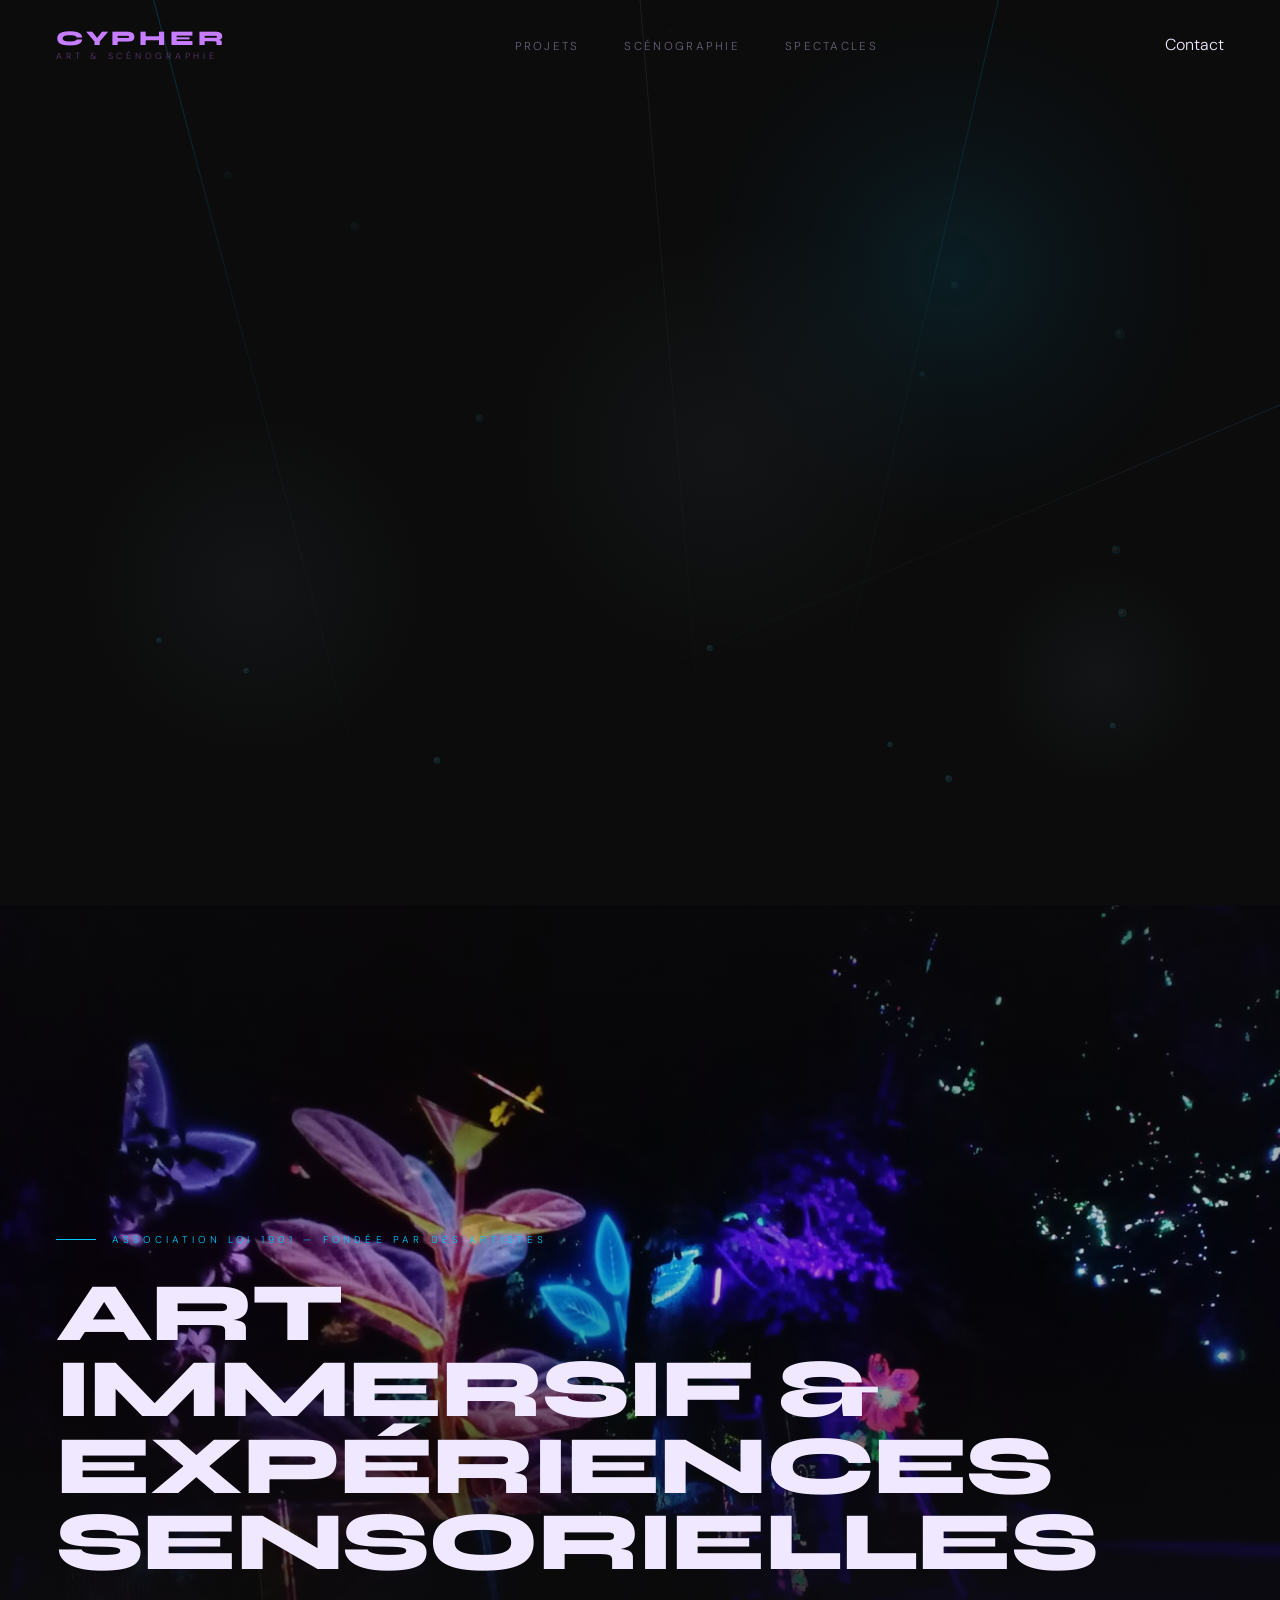
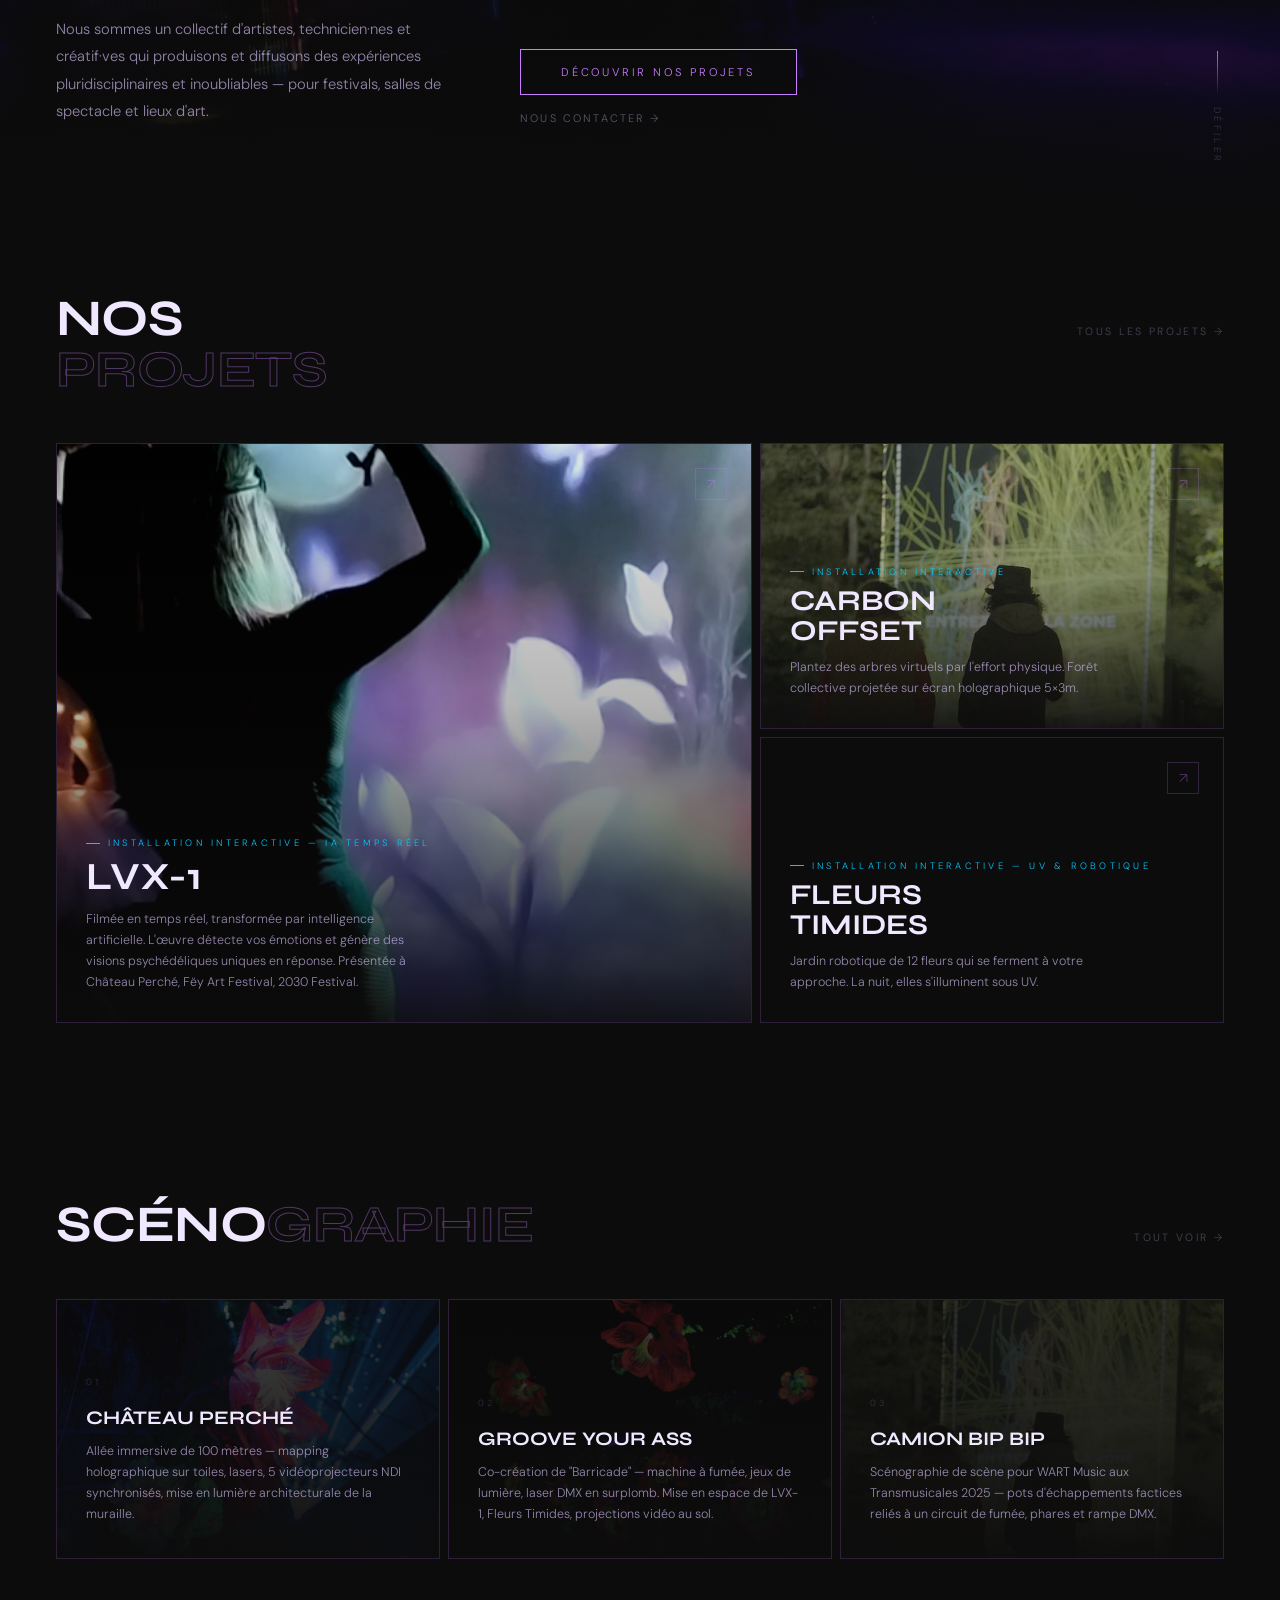
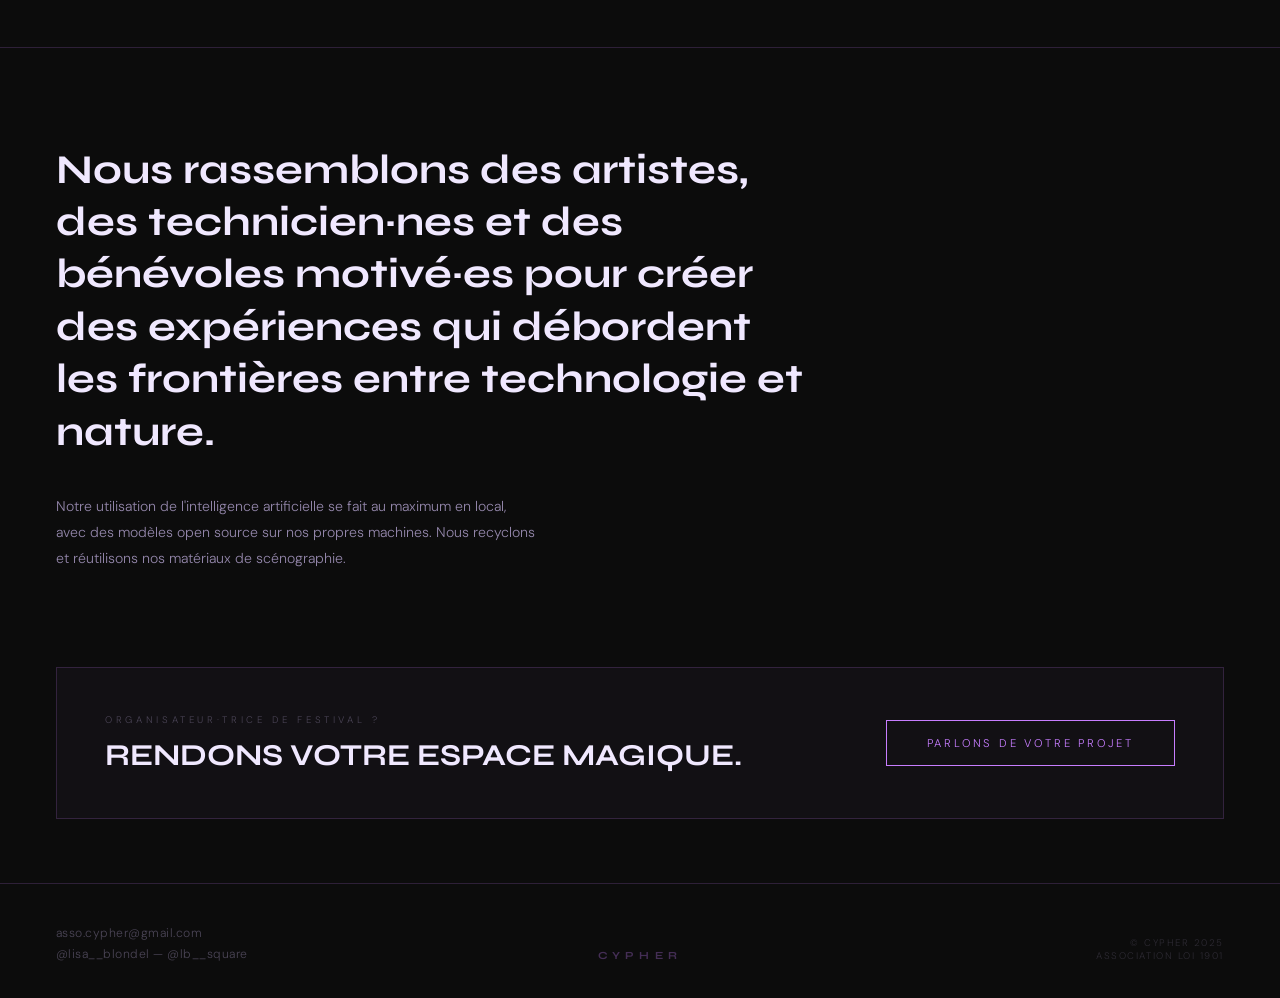
<file: index_user.html>
<!DOCTYPE html>
<html lang="fr">
<head>
  <meta charset="UTF-8" />
  <meta name="viewport" content="width=device-width, initial-scale=1.0" />
  <title>Cypher — Art Immersif & Scénographie</title>
  <meta name="description" content="Cypher est un collectif d'artistes qui produit et diffuse des expériences artistiques immersives et pluridisciplinaires — installations interactives, scénographies de festival, spectacles." />

  <link rel="preconnect" href="https://fonts.googleapis.com" />
  <link rel="preconnect" href="https://fonts.gstatic.com" crossorigin />
  <link href="https://fonts.googleapis.com/css2?family=Syne:wght@400;700;800&family=DM+Sans:ital,opsz,wght@0,9..40,300;0,9..40,400;1,9..40,300&display=swap" rel="stylesheet" />

  <link rel="stylesheet" href="style.css" />
</head>
<body>

  <!-- Curseur personnalisé -->
  <div class="curseur" id="curseur"></div>
  <div class="curseur-anneau" id="curseur-anneau"></div>

  <!-- Canvas d'ambiance -->
  <canvas id="bg-canvas"></canvas>
  <div class="grain"></div>

  <div class="page">

    <!-- ─── NAVIGATION ─── -->
    <nav id="nav">
      <a href="index.html" class="nav-logo">
        <span class="nav-logo-mot">Cypher</span>
        <span class="nav-logo-sous">Art & Scénographie</span>
      </a>
      <ul class="nav-liens">
        <li><a href="projets.html">Projets</a></li>
        <li><a href="scenographie.html">Scénographie</a></li>
        <li><a href="spectacles.html">Spectacles</a></li>
      </ul>
      <a href="contact.html" class="nav-contact-btn">Contact</a>
      <button class="nav-hamburger" id="hamburger" aria-label="Menu">
        <span></span><span></span><span></span>
      </button>
    </nav>

    <!-- Drawer mobile -->
    <div class="nav-drawer" id="drawer">
      <a href="projets.html">Projets</a>
      <a href="scenographie.html">Scénographie</a>
      <a href="spectacles.html">Spectacles</a>
      <a href="contact.html" class="drawer-contact">Contact</a>
    </div>

    <!-- ─── HERO ─── -->
    <section class="hero">
      <div class="hero-voile"></div>
      <div class="hero-contenu">
        <div class="hero-label">
          <div class="hero-label-trait"></div>
          <span class="hero-label-texte">Association loi 1901 — Fondée par des artistes</span>
        </div>

        <h1 class="hero-h1">
          <span class="ligne-pleine">Art immersif</span>
          <span class="ligne-contour">&amp; expériences</span>
          <span class="ligne-mixte"><span class="mot-cyan">sensorielles</span></span>
        </h1>

        <div class="hero-bas">
          <p class="hero-desc">
            Nous sommes un collectif d'artistes, technicien·nes et créatif·ves qui produisons et diffusons des expériences pluridisciplinaires et inoubliables — pour festivals, salles de spectacle et lieux d'art.
          </p>
          <div class="hero-cta">
            <a href="projets.html" class="btn-principal">Découvrir nos projets</a>
            <a href="contact.html" class="btn-secondaire">Nous contacter →</a>
          </div>
        </div>
      </div>

      <div class="scroll-hint">
        <div class="scroll-hint-ligne"></div>
        Défiler
      </div>
    </section>

    <!-- ─── NOS PROJETS ─── -->
    <section>
      <div class="section-entete">
        <h2 class="section-titre">
          Nos<br><span class="contour">projets</span>
        </h2>
        <a href="projets.html" class="lien-tout">Tous les projets →</a>
      </div>

      <div class="projets-grille">

        <!-- LVX-1 — grande carte -->
        <a href="projets.html#lvx1" class="carte-projet grande carte-lvx" data-observe>
          <div class="carte-fleche">↗</div>
          <div class="carte-contenu">
            <div class="carte-categorie">Installation interactive — IA temps réel</div>
            <h3 class="carte-titre">LVX-1</h3>
            <p class="carte-desc">
              Filmée en temps réel, transformée par intelligence artificielle. L'œuvre détecte vos émotions et génère des visions psychédéliques uniques en réponse. Présentée à Château Perché, Fëy Art Festival, 2030 Festival.
            </p>
          </div>
        </a>

        <!-- Carbon Offset -->
        <a href="projets.html#carbon" class="carte-projet carte-carbon" data-observe>
          <div class="carte-fleche">↗</div>
          <div class="carte-contenu">
            <div class="carte-categorie">Installation interactive</div>
            <h3 class="carte-titre">Carbon<br>Offset</h3>
            <p class="carte-desc">Plantez des arbres virtuels par l'effort physique. Forêt collective projetée sur écran holographique 5×3m.</p>
          </div>
        </a>

        <!-- Fleurs Timides -->
        <a href="projets.html#fleurs" class="carte-projet carte-chateau" data-observe>
          <div class="carte-fleche">↗</div>
          <div class="carte-contenu">
            <div class="carte-categorie">Installation interactive — UV & robotique</div>
            <h3 class="carte-titre">Fleurs<br>Timides</h3>
            <p class="carte-desc">Jardin robotique de 12 fleurs qui se ferment à votre approche. La nuit, elles s'illuminent sous UV.</p>
          </div>
        </a>

      </div>
    </section>

    <!-- ─── SCÉNOGRAPHIE ─── -->
    <section>
      <div class="section-entete">
        <h2 class="section-titre">
          Scéno<span class="contour">graphie</span>
        </h2>
        <a href="scenographie.html" class="lien-tout">Tout voir →</a>
      </div>

      <div class="scenographie-grille">

        <a href="scenographie.html#chateau" class="carte-sceno" data-observe>
          <div class="carte-sceno-bg" style="background-image: url('images/chateau-perche-hero.jpg'); background-position: center 40%;"></div>
          <div class="carte-sceno-voile"></div>
          <div class="sceno-num">01</div>
          <h3 class="sceno-titre">Château Perché</h3>
          <p class="sceno-desc">Allée immersive de 100 mètres — mapping holographique sur toiles, lasers, 5 vidéoprojecteurs NDI synchronisés, mise en lumière architecturale de la muraille.</p>
        </a>

        <a href="scenographie.html#gya" class="carte-sceno" data-observe>
          <div class="carte-sceno-bg" style="background-image: url('images/fleurs-timides-hero.jpg');"></div>
          <div class="carte-sceno-voile"></div>
          <div class="sceno-num">02</div>
          <h3 class="sceno-titre">Groove Your Ass</h3>
          <p class="sceno-desc">Co-création de "Barricade" — machine à fumée, jeux de lumière, laser DMX en surplomb. Mise en espace de LVX-1, Fleurs Timides, projections vidéo au sol.</p>
        </a>

        <a href="scenographie.html#cbb" class="carte-sceno" data-observe>
          <div class="carte-sceno-bg" style="background-image: url('images/carbon-offset-hero.jpg');"></div>
          <div class="carte-sceno-voile"></div>
          <div class="sceno-num">03</div>
          <h3 class="sceno-titre">Camion Bip Bip</h3>
          <p class="sceno-desc">Scénographie de scène pour WART Music aux Transmusicales 2025 — pots d'échappements factices reliés à un circuit de fumée, phares et rampe DMX.</p>
        </a>

      </div>
    </section>

    <!-- ─── MANIFESTE ─── -->
    <div class="manifeste">
      <div class="manifeste-orbe"></div>
      <blockquote class="manifeste-citation">
        Nous rassemblons des artistes, des technicien·nes et des <span class="mot-highlight">bénévoles motivé·es</span> pour créer des expériences qui débordent <span class="mot-highlight">les frontières</span> entre technologie et nature.
      </blockquote>
      <p class="manifeste-sous">
        Notre utilisation de l'intelligence artificielle se fait au maximum en local, avec des modèles open source sur nos propres machines. Nous recyclons et réutilisons nos matériaux de scénographie.
    </div>

    <!-- ─── CONTACT STRIP ─── -->
    <div class="contact-strip">
      <div>
        <div class="contact-pre">Organisateur·trice de festival ?</div>
        <div class="contact-titre">Rendons votre espace magique.</div>
      </div>
      <a href="contact.html" class="btn-principal">Parlons de votre projet</a>
    </div>

    <!-- ─── FOOTER ─── -->
    <footer>
      <div class="footer-infos">
        <a href="mailto:asso.cypher@gmail.com">asso.cypher@gmail.com</a>
        <a href="https://instagram.com/lisa__blondel" target="_blank">@lisa__blondel — @lb__square</a>
      </div>
      <div class="footer-logo">Cypher</div>
      <div class="footer-copy">© Cypher 2025<br>Association loi 1901</div>
    </footer>

  </div><!-- .page -->

  <script>
    /* ─── HAMBURGER MENU ─── */
    const hamburger = document.getElementById('hamburger');
    const drawer    = document.getElementById('drawer');

    hamburger.addEventListener('click', () => {
      const ouvert = hamburger.classList.toggle('ouvert');
      drawer.classList.toggle('ouvert', ouvert);
      document.body.style.overflow = ouvert ? 'hidden' : '';
    });

    drawer.querySelectorAll('a').forEach(a => {
      a.addEventListener('click', () => {
        hamburger.classList.remove('ouvert');
        drawer.classList.remove('ouvert');
        document.body.style.overflow = '';
      });
    });

    /* ─── CURSEUR ─── */
    const cur = document.getElementById('curseur');
    const ann = document.getElementById('curseur-anneau');
    let mx = 0, my = 0, ax = 0, ay = 0;

    document.addEventListener('mousemove', e => { mx = e.clientX; my = e.clientY; });

    function animCur() {
      ax += (mx - ax) * 0.12;
      ay += (my - ay) * 0.12;
      cur.style.left = mx + 'px';
      cur.style.top  = my + 'px';
      ann.style.left = ax + 'px';
      ann.style.top  = ay + 'px';
      requestAnimationFrame(animCur);
    }
    animCur();

    document.querySelectorAll('a, button').forEach(el => {
      el.addEventListener('mouseenter', () => {
        cur.style.transform = 'translate(-50%,-50%) scale(2.2)';
        ann.style.width = '50px';
        ann.style.height = '50px';
        ann.style.borderColor = 'rgba(0,200,255,0.6)';
      });
      el.addEventListener('mouseleave', () => {
        cur.style.transform = 'translate(-50%,-50%) scale(1)';
        ann.style.width = '32px';
        ann.style.height = '32px';
        ann.style.borderColor = 'rgba(0,200,255,0.4)';
      });
    });

    /* ─── NAV SCROLL ─── */
    const nav = document.getElementById('nav');
    window.addEventListener('scroll', () => {
      nav.classList.toggle('scrolled', window.scrollY > 60);
    });

    /* ─── INTERSECTION OBSERVER (apparitions) ─── */
    const obs = new IntersectionObserver(entries => {
      entries.forEach(e => {
        if (e.isIntersecting) {
          e.target.classList.add('visible');
          obs.unobserve(e.target);
        }
      });
    }, { threshold: 0.12 });

    document.querySelectorAll('[data-observe]').forEach(el => obs.observe(el));

    /* ─── CANVAS HOLOGRAPHIQUE ─── */
    const canvas = document.getElementById('bg-canvas');
    const ctx    = canvas.getContext('2d');

    function resize() {
      canvas.width  = window.innerWidth;
      canvas.height = window.innerHeight;
    }
    resize();
    window.addEventListener('resize', resize);

    /* Faisceaux */
    const FAISCEAUX = [
      { ox: 0.12, oy: 0,    angle: 78,  col: '0,200,255',   w: 1.2, spd: 0.00007 },
      { ox: 0.78, oy: 0,    angle: 101, col: '0,200,255',   w: 0.9, spd: 0.00011 },
      { ox: 1,    oy: 0.45, angle: 162, col: '100,180,255', w: 0.7, spd: 0.00009 },
      { ox: 0.5,  oy: 0,    angle: 85,  col: '180,230,255', w: 0.5, spd: 0.00014 },
    ];

    /* Bulles */
    const BULLES = Array.from({ length: 18 }, (_, i) => ({
      x:     0.1 + Math.random() * 0.8,
      phase: Math.random() * Math.PI * 2,
      r:     1.5 + Math.random() * 3,
      spd:   0.00025 + Math.random() * 0.0003,
    }));

    /* Fumée */
    const FUMEES = [
      { x: 0.18, y: 0.65, r: 180, phase: 0    },
      { x: 0.55, y: 0.5,  r: 220, phase: 1.8  },
      { x: 0.88, y: 0.75, r: 140, phase: 3.2  },
    ];

    let t = 0;

    function draw(ts) {
      t = ts;
      const W = canvas.width, H = canvas.height;
      ctx.clearRect(0, 0, W, H);

      /* Fumée douce */
      FUMEES.forEach(f => {
        const drift = Math.sin(t * 0.00028 + f.phase) * 35;
        const cx    = f.x * W + drift;
        const cy    = f.y * H;
        const r     = f.r + Math.sin(t * 0.00022 + f.phase) * 25;
        const grad  = ctx.createRadialGradient(cx, cy, 0, cx, cy, r);
        grad.addColorStop(0, 'rgba(180,220,255,0.045)');
        grad.addColorStop(1, 'rgba(180,220,255,0)');
        ctx.beginPath();
        ctx.arc(cx, cy, r, 0, Math.PI * 2);
        ctx.fillStyle = grad;
        ctx.fill();
      });

      /* Orbe nacré principal */
      const ox = W * 0.72 + Math.sin(t * 0.00035) * 40;
      const oy = H * 0.28 + Math.cos(t * 0.00028) * 25;
      const og = ctx.createRadialGradient(ox, oy, 0, ox, oy, 260);
      og.addColorStop(0,   'rgba(0,200,255,0.1)');
      og.addColorStop(0.5, 'rgba(0,180,255,0.04)');
      og.addColorStop(1,   'rgba(0,150,255,0)');
      ctx.fillStyle = og;
      ctx.fillRect(0, 0, W, H);

      /* Faisceaux holographiques */
      FAISCEAUX.forEach((f, i) => {
        const wobble = Math.sin(t * f.spd * 70000 + i * 1.7) * 5;
        const ang    = (f.angle + wobble) * Math.PI / 180;
        const x0     = f.ox * W;
        const y0     = f.oy * H;
        const len    = Math.max(W, H) * 2;
        const x1     = x0 + Math.cos(ang) * len;
        const y1     = y0 + Math.sin(ang) * len;
        const grad   = ctx.createLinearGradient(x0, y0, x0 + (x1-x0)*0.35, y0 + (y1-y0)*0.35);
        grad.addColorStop(0,   `rgba(${f.col},0.18)`);
        grad.addColorStop(0.4, `rgba(${f.col},0.055)`);
        grad.addColorStop(1,   `rgba(${f.col},0)`);
        ctx.beginPath();
        ctx.moveTo(x0, y0);
        ctx.lineTo(x1, y1);
        ctx.strokeStyle = grad;
        ctx.lineWidth   = f.w;
        ctx.stroke();
      });

      /* Bulles */
      BULLES.forEach(b => {
        const elapsed = ((t * b.spd + b.phase) % 1 + 1) % 1;
        const y       = (1.05 - elapsed * 1.15) * H;
        if (y < -20) return;
        const x     = b.x * W + Math.sin(elapsed * 9 + b.phase) * 22;
        const alpha = (1 - elapsed) * 0.38;
        ctx.beginPath();
        ctx.arc(x, y, b.r, 0, Math.PI * 2);
        ctx.strokeStyle = `rgba(0,210,255,${alpha})`;
        ctx.lineWidth   = 0.6;
        ctx.stroke();
        const shine = ctx.createRadialGradient(x - b.r*0.3, y - b.r*0.3, 0, x, y, b.r);
        shine.addColorStop(0, `rgba(220,240,255,${alpha * 0.5})`);
        shine.addColorStop(1, 'rgba(220,240,255,0)');
        ctx.fillStyle = shine;
        ctx.fill();
      });

      requestAnimationFrame(draw);
    }

    requestAnimationFrame(draw);
  </script>
</body>
</html>
</file>
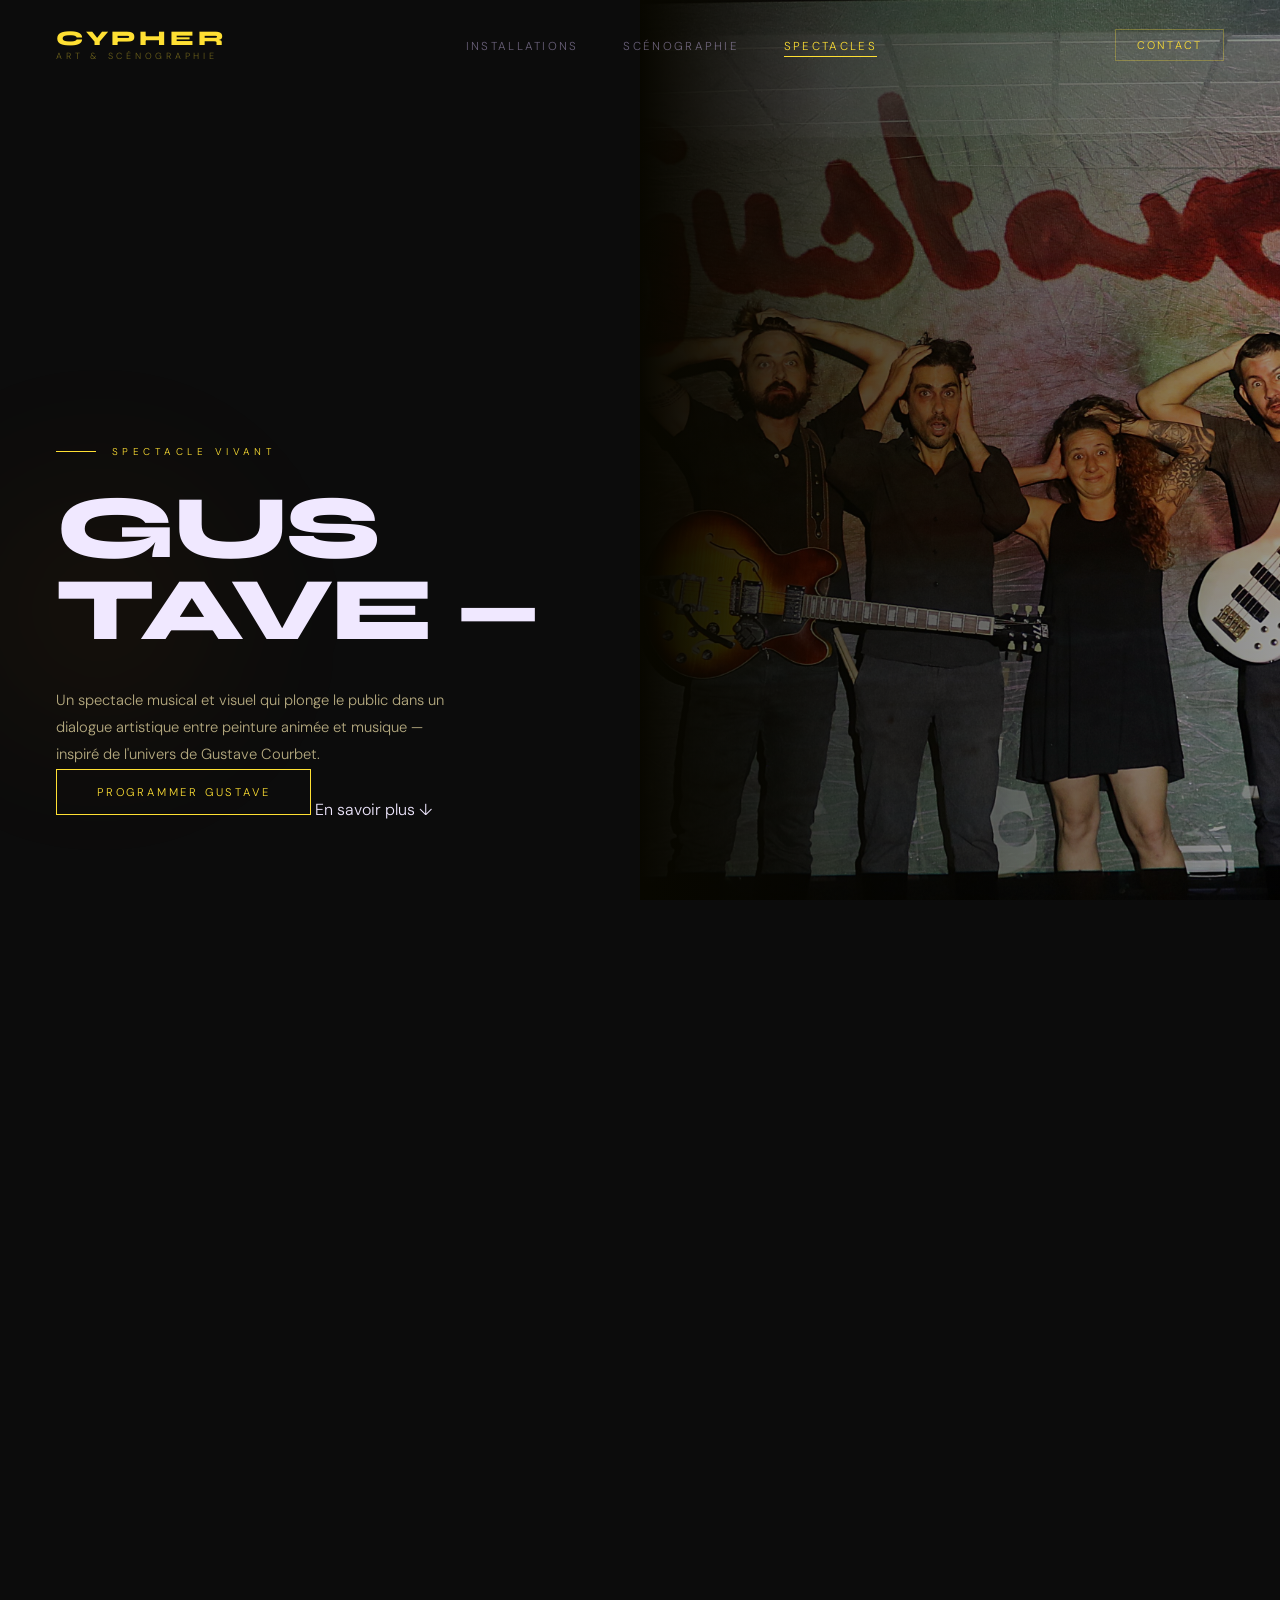
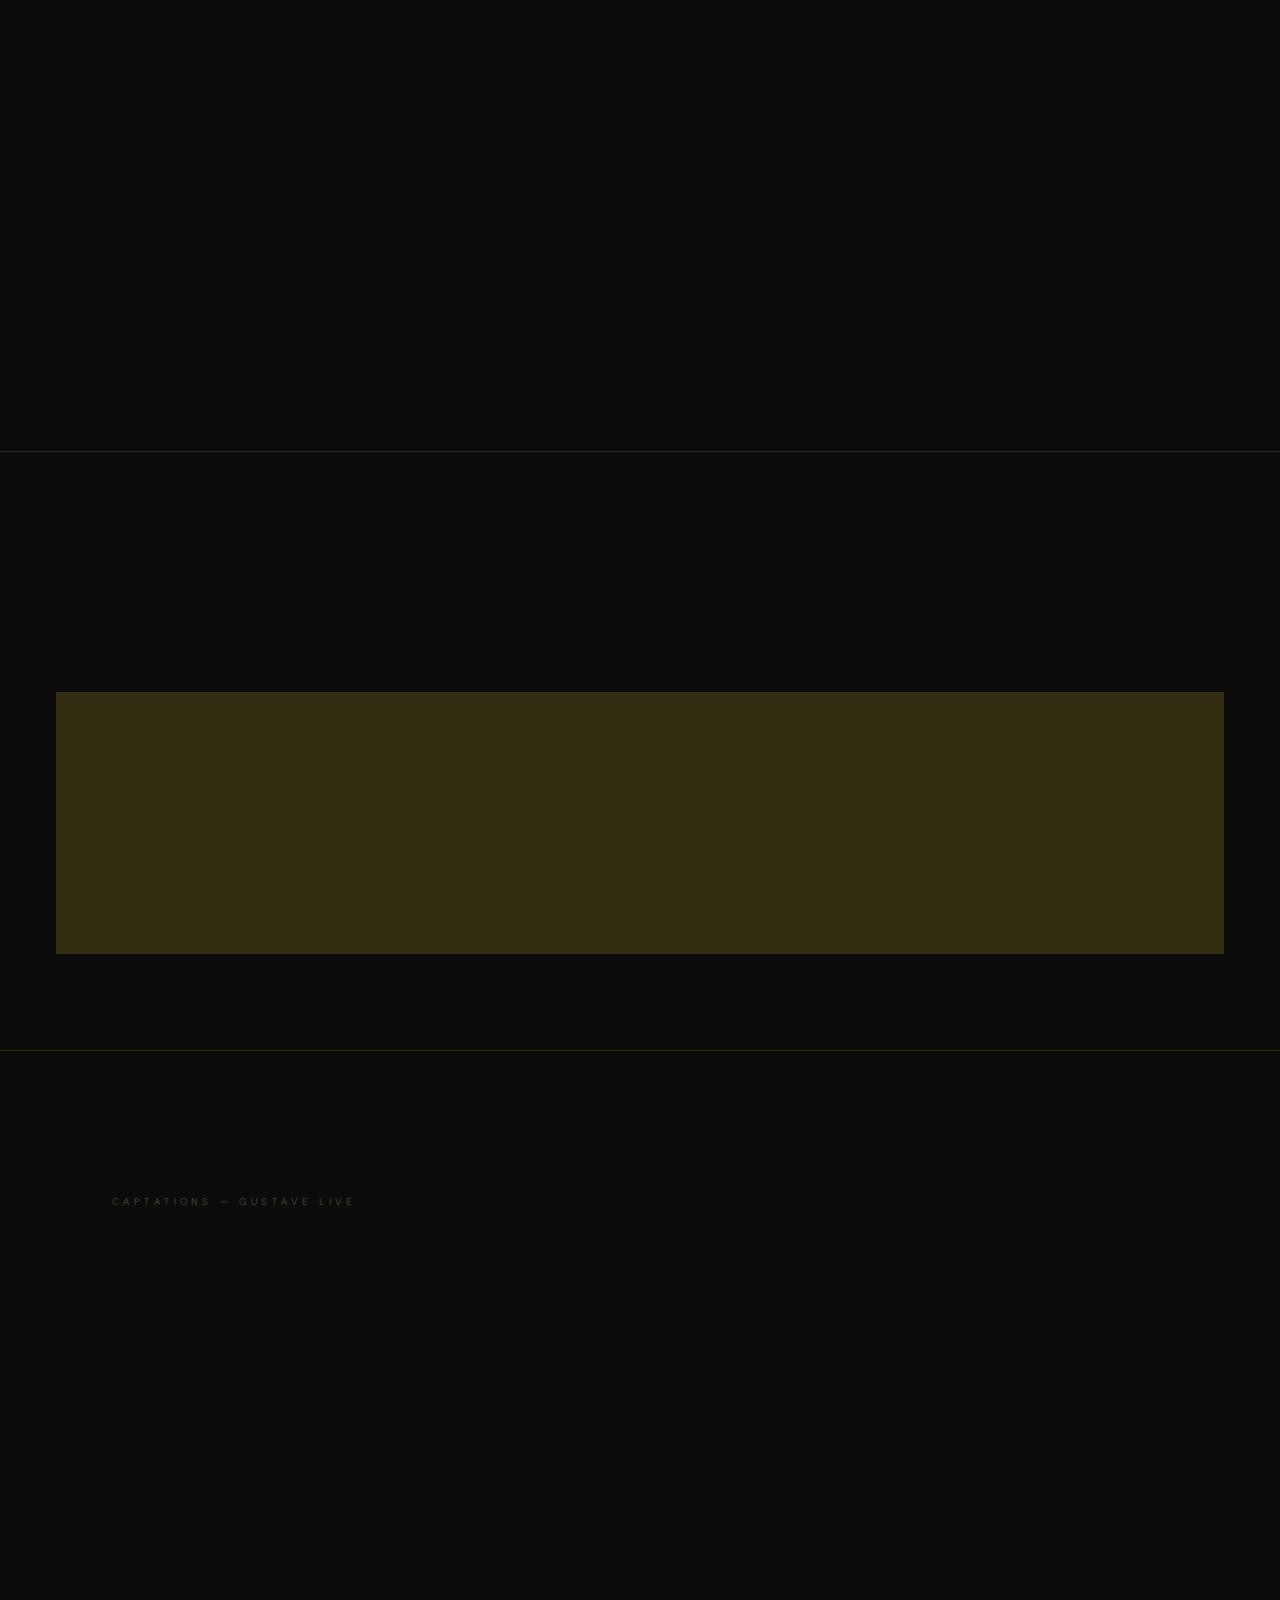
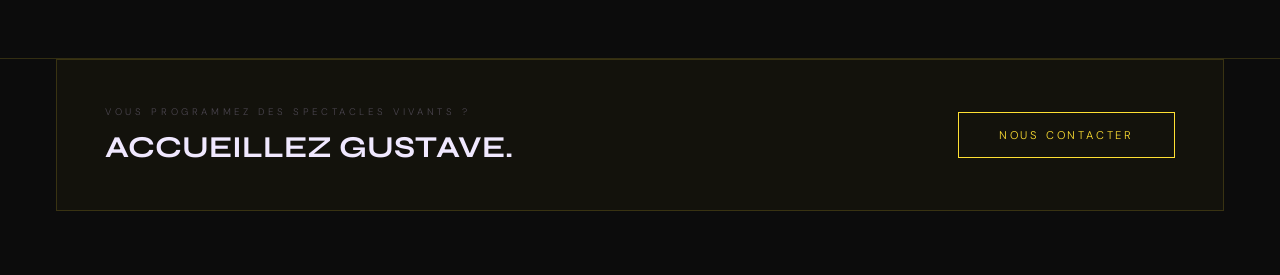
<file: spectacles.html>
<!DOCTYPE html>
<html lang="fr">
<head>
  <meta charset="UTF-8" />
  <meta name="viewport" content="width=device-width, initial-scale=1.0" />
  <title>Spectacles — Cypher Art & Scénographie</title>
  <meta name="description" content="Gustave — spectacle musical et visuel autour de l'univers de Courbet." />
  <link rel="preconnect" href="https://fonts.googleapis.com" />
  <link rel="preconnect" href="https://fonts.gstatic.com" crossorigin />
  <link href="https://fonts.googleapis.com/css2?family=Syne:wght@400;700;800&family=DM+Sans:ital,opsz,wght@0,9..40,300;0,9..40,400;1,9..40,300&display=swap" rel="stylesheet" />
  <link rel="stylesheet" href="style.css" />
  <style>
  :root{--violet:#ffe033;--cyan:#ffb700;--bordure:rgba(255,224,51,0.16);--texte:rgba(255,240,180,0.70);}
  .orbe-1{background:radial-gradient(circle,rgba(255,200,0,0.18),transparent 70%);}
  .orbe-2{background:radial-gradient(circle,rgba(255,140,0,0.12),transparent 70%);}
  .orbe-3{background:radial-gradient(circle,rgba(200,140,0,0.1),transparent 70%);}
  .nav-logo-mot{color:#ffe033;}
  .nav-logo-sous{color:rgba(255,224,51,0.4);}
  .nav-liens a:hover,.nav-liens a.active{color:#ffe033;}
  .nav-liens a::after{background:#ffe033;}
  .nav-contact{color:#ffe033;border-color:rgba(255,224,51,0.3);}
  .nav-hamburger span{background:#ffe033;}
  .nav-drawer a:hover,.nav-drawer a.active{color:#ffe033;}
  /* Hero splitscreen */
  .hero-spectacle{min-height:100svh;display:grid;grid-template-columns:1fr 1fr;position:relative;overflow:hidden;}
  .hero-texte{display:flex;flex-direction:column;justify-content:flex-end;padding:0 3.5rem 5rem;position:relative;z-index:2;}
  .hero-image{position:relative;overflow:hidden;}
  .hero-image img{width:100%;height:100%;object-fit:cover;object-position:center top;filter:brightness(0.75);transition:transform 8s ease;}
  .hero-image::before{content:'';position:absolute;inset:0;background:linear-gradient(to right,rgba(8,7,0,1) 0%,rgba(8,7,0,0.55) 30%,rgba(8,7,0,0.05) 100%);z-index:1;}
  .hero-label{display:flex;align-items:center;gap:1rem;margin-bottom:1.8rem;opacity:0;animation:up 0.7s 0.15s forwards;}
  .hero-label-trait{width:40px;height:1px;background:#ffe033;}
  .hero-label-texte{font-size:0.62rem;letter-spacing:0.45em;text-transform:uppercase;color:#ffe033;}
  .hero-h1{font-size:clamp(1.4rem,7vw,8rem);letter-spacing:-0.03em;}
  .hero-h1 .plein{color:#fff8d0;}
  .hero-h1 .contour{-webkit-text-stroke-color:rgba(255,224,51,0.5);}
  .hero-h1 .accent{color:#ffe033;}
  .btn-principal{border-color:#ffe033;color:#ffe033;}
  .btn-principal:hover{background:rgba(255,224,51,0.07);}
  .bande-infos{display:grid;grid-template-columns:repeat(4,1fr);border-top:1px solid rgba(255,224,51,0.16);border-bottom:1px solid rgba(255,224,51,0.16);}
  .bande-info{padding:1.8rem 2rem;border-right:1px solid rgba(255,224,51,0.16);}
  .bande-info:last-child{border-right:none;}
  .bi-label{font-size:0.56rem;letter-spacing:0.36em;text-transform:uppercase;color:rgba(255,240,180,0.28);margin-bottom:0.4rem;}
  .bi-valeur{font-family:'Syne',sans-serif;font-size:0.95rem;font-weight:700;color:#fff8d0;line-height:1.2;}
  .bi-valeur .accent{color:#ffe033;}
  .section-concept{padding:6rem 3.5rem;display:grid;grid-template-columns:1fr 1.2fr;gap:6rem;align-items:center;border-bottom:1px solid rgba(255,224,51,0.16);}
  .concept-titre-bloc{font-family:'Syne',sans-serif;font-size:clamp(1.4rem,4vw,4rem);font-weight:800;text-transform:uppercase;letter-spacing:-0.02em;line-height:0.95;margin-bottom:2.2rem;word-break:keep-all;hyphens:none;}
  .concept-titre-bloc .contour{color:transparent;-webkit-text-stroke:1px rgba(255,224,51,0.4);display:block;}
  .concept-desc{font-size:0.92rem;line-height:1.88;color:rgba(255,240,180,0.7);margin-bottom:1.2rem;}
  .concept-citation{margin-top:2rem;padding:1.5rem 1.8rem;border-left:2px solid rgba(255,224,51,0.4);background:rgba(255,224,51,0.03);}
  .concept-citation p{font-family:'Syne',sans-serif;font-size:0.98rem;font-weight:700;color:#fff8d0;line-height:1.5;text-transform:uppercase;letter-spacing:0.02em;}
  .concept-citation span{display:block;font-size:0.66rem;letter-spacing:0.28em;text-transform:uppercase;color:rgba(255,240,180,0.32);margin-top:0.7rem;}
  .concept-photos{display:grid;grid-template-columns:1fr 1fr;grid-template-rows:auto auto;gap:8px;}
  .concept-photo{overflow:hidden;border:1px solid rgba(255,224,51,0.16);}
  .concept-photo.large{grid-column:span 2;}
  .section-technique{padding:6rem 3.5rem;border-bottom:1px solid rgba(255,224,51,0.16);}
  .section-titre-jaune{font-family:'Syne',sans-serif;font-size:clamp(1.4rem,4vw,3rem);font-weight:700;text-transform:uppercase;letter-spacing:-0.01em;line-height:1;margin-bottom:3rem;word-break:keep-all;hyphens:none;}
  .section-titre-jaune .contour{color:transparent;-webkit-text-stroke:1px rgba(255,224,51,0.35);}
  .technique-grille{display:grid;grid-template-columns:repeat(3,1fr);gap:1px;background:rgba(255,224,51,0.16);}
  .technique-carte{background:#080700;padding:2.2rem 1.8rem;position:relative;overflow:hidden;opacity:0;transform:translateY(18px);transition:opacity 0.6s,transform 0.6s;}
  .technique-carte.visible{opacity:1;transform:none;}
  .technique-carte:nth-child(2){transition-delay:0.1s;}
  .technique-carte:nth-child(3){transition-delay:0.2s;}
  .technique-carte::before{content:'';position:absolute;top:0;left:0;right:0;height:1px;background:linear-gradient(90deg,#ffe033,transparent);transform:scaleX(0);transition:transform 0.4s;transform-origin:left;}
  .technique-carte:hover::before{transform:scaleX(1);}
  .tech-icone{font-size:0.6rem;letter-spacing:0.28em;text-transform:uppercase;color:#ffe033;margin-bottom:1rem;display:block;}
  .tech-titre{font-family:'Syne',sans-serif;font-size:1.1rem;font-weight:700;text-transform:uppercase;color:#fff8d0;margin-bottom:0.9rem;line-height:1.1;}
  .tech-desc{font-size:0.8rem;line-height:1.72;color:rgba(255,240,180,0.65);}
  .section-galerie{border-bottom:1px solid rgba(255,224,51,0.16);}
  .galerie-titre{padding:3.5rem 3.5rem 2.5rem;font-size:0.62rem;letter-spacing:0.42em;text-transform:uppercase;color:rgba(255,240,180,0.28);}
  .galerie-grille{display:grid;grid-template-columns:1.5fr 1fr 1fr;gap:4px;}
  .galerie-photo img{height:320px;}
  .contact-strip{border-color:rgba(255,224,51,0.16);background:rgba(255,224,51,0.03);}
  .footer-logo{color:rgba(255,224,51,0.3);}
  .footer-infos a:hover{color:#ffe033;}
  @media(max-width:1024px){
    .hero-spectacle{grid-template-columns:1fr 1fr;}
    .bande-infos{grid-template-columns:1fr 1fr;}
    .bande-info:nth-child(2){border-right:none;}
    .bande-info:nth-child(3){border-top:1px solid rgba(255,224,51,0.16);}
    .bande-info:nth-child(4){border-top:1px solid rgba(255,224,51,0.16);border-right:none;}
    .section-concept{padding:4.5rem 2.2rem;gap:3.5rem;}
    .section-technique,.section-galerie{padding-left:2.2rem;padding-right:2.2rem;}
    .galerie-titre{padding-left:2.2rem;}
  }
  @media(max-width:768px){
    .hero-spectacle{grid-template-columns:1fr;}
    .hero-image{position:absolute;inset:0;z-index:0;}
    .hero-image::before{background:linear-gradient(to bottom,rgba(8,7,0,0.7) 0%,rgba(8,7,0,0.3) 40%,rgba(8,7,0,0.88) 80%,rgba(8,7,0,0.98) 100%);}
    .hero-texte{min-height:100svh;justify-content:flex-end;padding:0 1.4rem 4rem;position:relative;}
    .bande-infos{grid-template-columns:1fr 1fr;}
    .section-concept{grid-template-columns:1fr;gap:2.5rem;padding:3.5rem 1.4rem;}
    .technique-grille{grid-template-columns:1fr;}
    .galerie-grille{grid-template-columns:1fr;}
    .section-technique{padding:3.5rem 1.4rem;}
    .galerie-titre{padding:2.5rem 1.4rem 1.5rem;}
  }
</style>
</head>
<body>
  <div class="orbe orbe-1" aria-hidden="true"></div>
  <div class="orbe orbe-2" aria-hidden="true"></div>
  <div class="orbe orbe-3" aria-hidden="true"></div>
  <div class="page">
  <nav id="nav">
      <a href="index.html" class="nav-logo">
        <span class="nav-logo-mot">Cypher</span>
        <span class="nav-logo-sous">Art & Scénographie</span>
      </a>
      <ul class="nav-liens"><li><a href="projets.html">Installations</a></li>
        <li><a href="scenographie.html">Scénographie</a></li>
        <li><a href="spectacles.html" class="active">Spectacles</a></li></ul>
      <a href="mailto:asso.cypher@gmail.com" class="nav-contact">Contact</a>
      <button class="nav-hamburger" id="hamburger" aria-label="Menu">
        <span></span><span></span><span></span>
      </button>
    </nav>
    <div class="nav-drawer" id="drawer">
      <a href="projets.html">Installations</a>
      <a href="scenographie.html">Scénographie</a>
      <a href="spectacles.html" class="active">Spectacles</a>
      <a href="mailto:asso.cypher@gmail.com" class="drawer-contact">Contact</a>
    </div>
<!-- ─── NAVIGATION ─── -->
    

    

    <!-- ─── HERO SPLITSCREEN ─── -->
    <div class="hero-spectacle">
      <div class="hero-texte">
        <div class="hero-label">
          <div class="hero-label-trait"></div>
          <span class="hero-label-texte">Spectacle vivant</span>
        </div>
        <h1 class="hero-h1">
          <span class="ligne-pleine">Gus</span>
          <span class="ligne-contour">tave</span>
          <span class="ligne-or">—</span>
        </h1>
        <p class="hero-desc">
          Un spectacle musical et visuel qui plonge le public dans un dialogue artistique entre peinture animée et musique — inspiré de l'univers de Gustave Courbet.
        </p>
        <div class="hero-ctas">
          <a href="mailto:asso.cypher@gmail.com" class="btn-principal">Programmer Gustave</a>
          <a href="#concept" class="btn-ghost-lien">En savoir plus ↓</a>
        </div>
      </div>

      <div class="hero-image">
        <img src="images/gustave-main.jpg" alt="Gustave — projection scénique" loading="eager" />
      </div>
    </div>

    <!-- ─── BANDE INFOS ─── -->
    <div class="bande-infos apparait">
      <div class="bande-info">
        <div class="bi-label">Format</div>
        <div class="bi-valeur">Concert <span class="accent">performance</span></div>
      </div>
      <div class="bande-info">
        <div class="bi-label">Plateau</div>
        <div class="bi-valeur"><span class="accent">4</span> artistes</div>
      </div>
      <div class="bande-info">
        <div class="bi-label">Durée</div>
        <div class="bi-valeur"><span class="accent">55</span> minutes</div>
      </div>
      <div class="bande-info">
        <div class="bi-label">Jauge</div>
        <div class="bi-valeur">Salle de <span class="accent">50 à 1000</span></div>
      </div>
    </div>

    <!-- ─── CONCEPT ─── -->
    <section class="section-concept" id="concept">

      <div class="apparait">
        <h2 class="concept-titre-bloc" class="concept-titre-bloc" style="margin-bottom:2.5rem;">
          Peinture<br>
          <span style="color:transparent;-webkit-text-stroke:1px rgba(255,224,51,0.4);">&amp;</span><br>
          musique
        </h2>

        <p class="concept-desc">
          Gustave est un spectacle musical et visuel qui plonge le public dans un dialogue artistique entre peinture animée et musique. Inspiré par l'œuvre du célèbre peintre Gustave Courbet, ce projet est né de la rencontre entre trois musiciens et un désir de rendre hommage à l'intensité émotionnelle de ses tableaux.
        </p>

        <p class="concept-desc">
          En collaboration avec Lisa Blondel, artiste plasticienne et scénographe spécialisée dans l'art immersif, Gustave mêle contemplation et musicalité pour embarquer le spectateur au cœur de l'univers visuel de Courbet.
        </p>

        <!-- Musiciens -->
        <div style="margin-top:2rem;border-top:1px solid var(--bordure);">
          <div style="display:flex;flex-direction:column;gap:0;">
            <div style="display:flex;align-items:baseline;gap:1.2rem;padding:0.9rem 0;border-bottom:1px solid rgba(255,224,51,0.08);">
              <span style="font-size:0.58rem;color:var(--jaune);text-shadow:0 0 6px var(--jaune);width:16px;flex-shrink:0;">♩</span>
              <span style="font-size:0.82rem;color:var(--texte);line-height:1.5;"><strong style="color:var(--blanc);font-weight:400;">Benoit Zollet</strong> — Batterie</span>
            </div>
            <div style="display:flex;align-items:baseline;gap:1.2rem;padding:0.9rem 0;border-bottom:1px solid rgba(255,224,51,0.08);">
              <span style="font-size:0.58rem;color:var(--jaune);text-shadow:0 0 6px var(--jaune);width:16px;flex-shrink:0;">♩</span>
              <span style="font-size:0.82rem;color:var(--texte);line-height:1.5;"><strong style="color:var(--blanc);font-weight:400;">Erwan Moreau</strong> — Basse</span>
            </div>
            <div style="display:flex;align-items:baseline;gap:1.2rem;padding:0.9rem 0;border-bottom:1px solid rgba(255,224,51,0.08);">
              <span style="font-size:0.58rem;color:var(--jaune);text-shadow:0 0 6px var(--jaune);width:16px;flex-shrink:0;">♩</span>
              <span style="font-size:0.82rem;color:var(--texte);line-height:1.5;"><strong style="color:var(--blanc);font-weight:400;">Hugo Coste</strong> — Guitare & Synthé</span>
            </div>
            <div style="display:flex;align-items:baseline;gap:1.2rem;padding:0.9rem 0;">
              <span style="font-size:0.58rem;color:var(--jaune);text-shadow:0 0 6px var(--jaune);width:16px;flex-shrink:0;">◈</span>
              <span style="font-size:0.82rem;color:var(--texte);line-height:1.5;"><strong style="color:var(--blanc);font-weight:400;">Lisa Blondel</strong> — Scénographie & art immersif</span>
            </div>
          </div>
        </div>

        <div class="concept-citation" style="margin-top:2.5rem;">
          <p>"La peinture est un art essentiellement concret et ne peut consister que dans la représentation des choses réelles et existantes."</p>
          <span>— Gustave Courbet, peintre réaliste (1819–1877)</span>
        </div>
      </div>

      <!-- Grille photos -->
      <div class="concept-photos apparait delai-1">
        <div class="concept-photo large">
          <img src="images/gustave-main.jpg" alt="Gustave — groupe sur scène" loading="lazy" />
        </div>
        <div class="concept-photo">
          <img src="images/gustave-1.jpg" alt="Gustave — visage géant projeté" loading="lazy" />
        </div>
        <div class="concept-photo">
          <img src="images/gustave-2.jpg" alt="Gustave — trio live avec projections" loading="lazy" />
        </div>
      </div>
    </section>

    <!-- ─── TECHNIQUE ─── -->
    <section class="section-technique">
      <div class="section-entete-jaune apparait">
        <h2 class="section-titre-jaune">
          Dispositif<br>
          <span class="contour">scénique</span>
        </h2>
      </div>

      <div class="technique-grille">

        <div class="technique-carte" data-observe>
          <span class="tech-icone">◈ Vidéo live</span>
          <div class="tech-titre">Projection<br>temps réel</div>
          <p class="tech-desc">
            Les tableaux de Courbet sont projetés en temps réel sur toiles, déformés et animés en direct par Hugo Coste depuis la scène. La peinture du XIXe siècle entre en résonance avec la musique — tempo, intensité, dynamique — et se transforme sous les yeux du public.
          </p>
        </div>

        <div class="technique-carte" data-observe>
          <span class="tech-icone">◉ Lumière</span>
          <div class="tech-titre">Éclairage<br>DMX</div>
          <p class="tech-desc">
            L'éclairage DMX est synchronisé à la setlist pour accompagner chaque tableau — lumière froide et minérale pour les paysages, chaude et dense pour les portraits. Les contre-jours sculptent les silhouettes des musiciens, les fondant dans les projections.
          </p>
        </div>

        <div class="technique-carte" data-observe>
          <span class="tech-icone">≋ Atmosphère</span>
          <div class="tech-titre">Fumée<br>& ambiance</div>
          <p class="tech-desc">
            Des nappes de fumée basse viennent habiter l'espace entre les musiciens et les projections, créant une profondeur atmosphérique. La lumière se matérialise dans ce voile — les tableaux de Courbet semblent surgir de la brume comme ils surgissent de la mémoire.
          </p>
        </div>

      </div>
    </section>

    <!-- ─── GALERIE ─── -->
    <section class="section-galerie">
      <div class="galerie-titre">Captations — Gustave live</div>
      <div class="galerie-grille apparait">
        <div class="galerie-photo">
          <img src="images/gustave-2.jpg" alt="Gustave — trio live" loading="lazy" />
        </div>
        <div class="galerie-photo">
          <img src="images/gustave-1.jpg" alt="Gustave — projection visage géant" loading="lazy" />
        </div>
        <div class="galerie-photo">
          <img src="images/gustave-main.jpg" alt="Gustave — groupe complet" loading="lazy" />
        </div>
      </div>
    </section>

    <!-- ─── CONTACT STRIP ─── -->
    <div class="contact-strip">
      <div>
        <div class="contact-pre">Vous programmez des spectacles vivants ?</div>
        <div class="contact-titre">Accueillez Gustave.</div>
      </div>
      <a href="mailto:asso.cypher@gmail.com" class="btn-principal">Nous contacter</a>
    </div>

    <!-- ─── FOOTER ─── */
    <footer>
      <div class="footer-infos">
        <a href="mailto:asso.cypher@gmail.com">asso.cypher@gmail.com</a>
        <a href="tel:+33769727726">+33 7 69 72 77 26 — Lisa Blondel</a>
        <a href="https://instagram.com/lisa__blondel" target="_blank">@lisa__blondel — @lb__square</a>
      </div>
      <div class="footer-logo">Cypher</div>
      <div class="footer-copy">© Cypher 2025<br>Association loi 1901</div>
    </footer>
  </div>
  <script src="main.js"></script>
</body>
</html>
</file>
<file: style.css>
/* ═══════════════════════════════════════════════
   CYPHER — style.css
   Design : Demi-teinte
   Noir + Violet/Cyan, orbes CSS, zéro canvas
   ═══════════════════════════════════════════════ */

/* ─── VARIABLES ─── */
:root {
  --noir:    #0c0c0c;
  --cyan:    #00c8ff;
  --violet:  #c77dff;
  --blanc:   #f0e8ff;
  --texte:   rgba(220, 200, 255, 0.65);
  --bordure: rgba(199, 125, 255, 0.18);
  --font-t:  'Syne', sans-serif;
  --font-c:  'DM Sans', sans-serif;
}

/* ─── RESET ─── */
*, *::before, *::after { margin:0; padding:0; box-sizing:border-box; }
html { scroll-behavior: smooth; }

body {
  background: var(--noir);
  color: var(--blanc);
  font-family: var(--font-c);
  font-weight: 300;
  overflow-x: hidden;
}

a { text-decoration: none; color: inherit; }
img { display: block; max-width: 100%; }

/* ─── ORBES CSS (remplace canvas) ─── */
.orbe {
  position: fixed;
  border-radius: 50%;
  pointer-events: none;
  z-index: 0;
  filter: blur(80px);
  opacity: 0.55;
}
.orbe-1 {
  width: 500px; height: 500px;
  background: radial-gradient(circle, rgba(199,125,255,0.22), transparent 70%);
  top: -120px; right: -80px;
  animation: drift-1 18s ease-in-out infinite alternate;
}
.orbe-2 {
  width: 400px; height: 400px;
  background: radial-gradient(circle, rgba(0,200,255,0.15), transparent 70%);
  bottom: 10vh; left: -100px;
  animation: drift-2 22s ease-in-out infinite alternate;
}
.orbe-3 {
  width: 300px; height: 300px;
  background: radial-gradient(circle, rgba(100,60,255,0.12), transparent 70%);
  top: 50vh; right: 20vw;
  animation: drift-3 26s ease-in-out infinite alternate;
}

@keyframes drift-1 {
  from { transform: translate(0, 0); }
  to   { transform: translate(-60px, 80px); }
}
@keyframes drift-2 {
  from { transform: translate(0, 0); }
  to   { transform: translate(80px, -60px); }
}
@keyframes drift-3 {
  from { transform: translate(0, 0); }
  to   { transform: translate(-40px, -80px); }
}

/* ─── PAGE ─── */
.page { position: relative; z-index: 1; }

/* ─── NAV ─── */
nav {
  position: fixed;
  top: 0; left: 0; right: 0;
  z-index: 100;
  display: flex;
  justify-content: space-between;
  align-items: center;
  padding: 1.8rem 3.5rem;
  transition: background 0.4s, padding 0.4s, backdrop-filter 0.4s;
}

nav.scrolled {
  background: rgba(12,12,12,0.82);
  backdrop-filter: blur(14px);
  -webkit-backdrop-filter: blur(14px);
  padding: 1.1rem 3.5rem;
  border-bottom: 1px solid var(--bordure);
}

.nav-logo { display: flex; flex-direction: column; line-height: 1; }
.nav-logo-mot {
  font-family: var(--font-t);
  font-weight: 800;
  font-size: 1.3rem;
  letter-spacing: 0.18em;
  text-transform: uppercase;
  color: var(--violet);
}
.nav-logo-sous {
  font-size: 0.56rem;
  letter-spacing: 0.42em;
  text-transform: uppercase;
  color: rgba(199,125,255,0.4);
  margin-top: 2px;
}

.nav-liens { list-style: none; display: flex; gap: 2.8rem; }
.nav-liens a {
  font-size: 0.72rem;
  letter-spacing: 0.2em;
  text-transform: uppercase;
  color: rgba(220,200,255,0.45);
  transition: color 0.3s;
  position: relative;
}
.nav-liens a::after {
  content: '';
  position: absolute;
  bottom: -3px; left: 0;
  width: 0; height: 1px;
  background: var(--violet);
  transition: width 0.3s;
}
.nav-liens a:hover, .nav-liens a.active { color: var(--violet); }
.nav-liens a:hover::after, .nav-liens a.active::after { width: 100%; }

.nav-contact {
  font-size: 0.68rem;
  letter-spacing: 0.2em;
  text-transform: uppercase;
  color: var(--cyan);
  border: 1px solid rgba(0,200,255,0.3);
  padding: 0.5rem 1.3rem;
  transition: background 0.3s;
}
.nav-contact:hover { background: rgba(0,200,255,0.08); }

/* ─── HAMBURGER ─── */
.nav-hamburger {
  display: none;
  flex-direction: column;
  gap: 5px;
  width: 36px; height: 36px;
  background: none; border: none;
  cursor: pointer; padding: 4px;
  z-index: 200;
}
.nav-hamburger span {
  display: block; width: 100%; height: 1.5px;
  background: var(--violet);
  transition: transform 0.3s, opacity 0.3s;
  transform-origin: center;
}
.nav-hamburger.ouvert span:nth-child(1) { transform: translateY(6.5px) rotate(45deg); }
.nav-hamburger.ouvert span:nth-child(2) { opacity: 0; }
.nav-hamburger.ouvert span:nth-child(3) { transform: translateY(-6.5px) rotate(-45deg); }

.nav-drawer {
  display: none;
  position: fixed; inset: 0;
  z-index: 150;
  background: rgba(12,12,12,0.97);
  backdrop-filter: blur(16px);
  flex-direction: column;
  align-items: center;
  justify-content: center;
  gap: 2.5rem;
  opacity: 0; pointer-events: none;
  transition: opacity 0.3s;
}
.nav-drawer.ouvert { opacity: 1; pointer-events: all; }
.nav-drawer a {
  font-family: var(--font-t);
  font-size: 2.2rem;
  font-weight: 700;
  text-transform: uppercase;
  color: rgba(220,200,255,0.45);
  transition: color 0.3s;
}
.nav-drawer a:hover, .nav-drawer a.active { color: var(--violet); }
.nav-drawer .drawer-contact {
  font-size: 1rem;
  border: 1px solid var(--bordure);
  padding: 0.8rem 2.5rem;
  color: var(--cyan);
}

/* ─── BOUTONS ─── */
.btn-principal {
  display: inline-block;
  border: 1px solid var(--violet);
  color: var(--violet);
  font-family: var(--font-c);
  font-size: 0.7rem;
  letter-spacing: 0.25em;
  text-transform: uppercase;
  padding: 0.95rem 2.5rem;
  transition: background 0.3s;
  position: relative; overflow: hidden;
}
.btn-principal:hover { background: rgba(199,125,255,0.08); }

.btn-secondaire {
  font-size: 0.68rem;
  letter-spacing: 0.2em;
  text-transform: uppercase;
  color: rgba(220,200,255,0.4);
  transition: color 0.3s;
  display: inline-block;
}
.btn-secondaire:hover { color: var(--blanc); }

/* ─── HERO ─── */
.hero {
  min-height: 100svh;
  display: flex;
  flex-direction: column;
  justify-content: flex-end;
  padding: 0 3.5rem 5rem;
  position: relative;
  overflow: hidden;
  background-image: url('images/cp-2.jpg');
  background-size: cover;
  background-position: center 30%;
}

.hero-voile {
  position: absolute; inset: 0;
  background: linear-gradient(to bottom,
    rgba(12,12,12,0.6) 0%,
    rgba(12,12,12,0.2) 40%,
    rgba(12,12,12,0.8) 75%,
    rgba(12,12,12,0.98) 100%);
  z-index: 1;
}
.hero-contenu { position: relative; z-index: 2; max-width: 860px; }

.hero-label {
  display: flex; align-items: center; gap: 1rem;
  margin-bottom: 1.8rem;
  opacity: 0; animation: up 0.7s 0.2s forwards;
}
.hero-label-trait {
  width: 40px; height: 1px;
  background: var(--cyan);
}
.hero-label-texte {
  font-size: 0.62rem; letter-spacing: 0.42em;
  text-transform: uppercase; color: var(--cyan);
}

.hero-h1 {
  font-family: var(--font-t);
  font-size: clamp(1.4rem, 6.5vw, 7.5rem);
  font-weight: 800;
  text-transform: uppercase;
  letter-spacing: -0.02em;
  line-height: 0.92;
  margin-bottom: 2.2rem;
  opacity: 0; animation: up 0.8s 0.35s forwards;
  word-break: keep-all;
  hyphens: none;
}
.hero-h1 .plein   { display: block; color: var(--blanc); }
.hero-h1 .contour {
  display: block; color: transparent;
  -webkit-text-stroke: 1.5px rgba(0,200,255,0.5);
}
.hero-h1 .accent  { color: var(--cyan); }

.hero-bas {
  display: flex; align-items: flex-end; gap: 4rem;
  opacity: 0; animation: up 0.8s 0.5s forwards;
}
.hero-desc {
  font-size: 0.92rem; line-height: 1.85;
  color: var(--texte); max-width: 400px;
}
.hero-cta { display: flex; flex-direction: column; gap: 1rem; flex-shrink: 0; }

.scroll-hint {
  position: absolute; bottom: 2.5rem; right: 3.5rem; z-index: 2;
  display: flex; align-items: center; gap: 0.8rem;
  writing-mode: vertical-rl;
  font-size: 0.6rem; letter-spacing: 0.35em;
  text-transform: uppercase; color: rgba(220,200,255,0.2);
}
.scroll-hint-ligne {
  width: 1px; height: 44px;
  background: linear-gradient(180deg, var(--cyan), transparent);
  animation: pulse 2.2s infinite;
}

/* ─── STATS ─── */
.stats {
  display: grid; grid-template-columns: repeat(4,1fr);
  border-top: 1px solid var(--bordure);
  border-bottom: 1px solid var(--bordure);
}
.stat {
  padding: 2rem 2.2rem;
  border-right: 1px solid var(--bordure);
}
.stat:last-child { border-right: none; }
.stat-chiffre {
  font-family: var(--font-t);
  font-size: 2.6rem; font-weight: 700;
  color: var(--cyan); line-height: 1;
  margin-bottom: 0.4rem;
}
.stat-label {
  font-size: 0.66rem; letter-spacing: 0.2em;
  text-transform: uppercase; color: rgba(220,200,255,0.3);
}

/* ─── SECTIONS ─── */
section { padding: 5.5rem 3.5rem; }

.section-entete {
  display: flex; justify-content: space-between;
  align-items: baseline; margin-bottom: 3rem;
}
.section-titre {
  font-family: var(--font-t);
  font-size: clamp(1.4rem, 5vw, 3.2rem);
  font-weight: 700; text-transform: uppercase;
  letter-spacing: -0.01em; line-height: 1;
  word-break: keep-all; hyphens: none;
}
.section-titre .contour {
  color: transparent;
  -webkit-text-stroke: 1px rgba(199,125,255,0.38);
}
.lien-tout {
  font-size: 0.66rem; letter-spacing: 0.22em;
  text-transform: uppercase; color: rgba(220,200,255,0.3);
  transition: color 0.3s;
}
.lien-tout:hover { color: var(--violet); }

/* ─── GRILLE PROJETS (accueil) ─── */
.projets-grille {
  display: grid;
  grid-template-columns: 1.5fr 1fr;
  grid-template-rows: 1fr 1fr;
  gap: 8px; height: 580px;
}
.carte-projet {
  position: relative; overflow: hidden;
  border: 1px solid var(--bordure);
  display: flex; flex-direction: column;
  justify-content: flex-end; padding: 1.8rem;
  transition: border-color 0.4s;
  opacity: 0; transform: translateY(24px);
  transition: opacity 0.6s, transform 0.6s, border-color 0.4s;
}
.carte-projet.visible { opacity: 1; transform: none; }
.carte-projet:nth-child(2) { transition-delay: 0.1s; }
.carte-projet:nth-child(3) { transition-delay: 0.2s; }
.carte-projet.grande { grid-row: span 2; }
.carte-projet:hover { border-color: rgba(199,125,255,0.45); }

/* photo en ::before */
.carte-projet::before {
  content: ''; position: absolute; inset: 0;
  background-size: cover; background-position: center;
  transform: scale(1.04);
  transition: transform 0.6s;
}
.carte-projet:hover::before { transform: scale(1); }

/* overlay dégradé */
.carte-projet::after {
  content: ''; position: absolute; inset: 0;
  background: linear-gradient(to top,
    rgba(12,12,12,0.92) 0%,
    rgba(12,12,12,0.3) 55%,
    rgba(12,12,12,0.1) 100%);
}

.carte-lvx::before    { background-image: url('images/lvx1_MAIN.png'); }
.carte-carbon::before { background-image: url('images/carbon_offset_MAIN.jpg'); }
.carte-fleurs::before { background-image: url('images/CP_MAIN.jpg'); }

.carte-contenu { position: relative; z-index: 1; }
.carte-categorie {
  font-size: 0.58rem; letter-spacing: 0.35em;
  text-transform: uppercase; color: var(--cyan);
  margin-bottom: 0.5rem;
  display: flex; align-items: center; gap: 0.5rem;
}
.carte-categorie::before {
  content: ''; display: block;
  width: 14px; height: 1px; background: var(--cyan);
}
.carte-titre {
  font-family: var(--font-t);
  font-size: clamp(1rem, 4vw, 1.8rem);
  font-weight: 700; text-transform: uppercase;
  line-height: 1.05; margin-bottom: 0.7rem;
  word-break: keep-all; hyphens: none;
}
.carte-projet.grande .carte-titre { font-size: clamp(1.2rem, 4vw, 2.4rem); }
.carte-desc {
  font-size: 0.78rem; line-height: 1.7;
  color: var(--texte); max-width: 340px;
}
.carte-fleche {
  position: absolute; top: 1.5rem; right: 1.5rem;
  width: 32px; height: 32px;
  border: 1px solid rgba(199,125,255,0.2);
  display: flex; align-items: center; justify-content: center;
  font-size: 0.9rem; color: rgba(199,125,255,0.35);
  transition: border-color 0.3s, color 0.3s, transform 0.3s;
  z-index: 1;
}
.carte-projet:hover .carte-fleche {
  border-color: var(--violet); color: var(--violet);
  transform: translate(2px,-2px);
}

/* ─── BANDE EFFETS ─── */
.effets-bande {
  padding: 2rem 3.5rem;
  border-top: 1px solid var(--bordure);
  border-bottom: 1px solid var(--bordure);
  display: flex; align-items: center; gap: 1.8rem;
  flex-wrap: wrap;
}
.effets-label {
  font-size: 0.58rem; letter-spacing: 0.38em;
  text-transform: uppercase; color: rgba(220,200,255,0.22);
  white-space: nowrap; flex-shrink: 0;
}
.effets-pills { display: flex; gap: 6px; flex-wrap: wrap; }
.pill {
  font-size: 0.6rem; letter-spacing: 0.16em;
  text-transform: uppercase;
  padding: 0.38rem 0.95rem;
  border: 1px solid;
}
.pill-v { border-color: rgba(0,200,255,0.4); color: var(--cyan); }
.pill-u { border-color: rgba(199,125,255,0.4); color: var(--violet); }
.pill-f { border-color: rgba(220,200,255,0.15); color: rgba(220,200,255,0.35); }

/* ─── SCÉNO GRILLE (accueil) ─── */
.scenographie-grille {
  display: grid; grid-template-columns: repeat(3,1fr); gap: 8px;
}
.carte-sceno {
  border: 1px solid var(--bordure);
  padding: 2rem 1.8rem;
  position: relative; overflow: hidden;
  min-height: 260px;
  display: flex; flex-direction: column; justify-content: flex-end;
  transition: border-color 0.4s;
  opacity: 0; transform: translateY(20px);
  transition: opacity 0.6s, transform 0.6s, border-color 0.4s;
}
.carte-sceno.visible { opacity: 1; transform: none; }
.carte-sceno:nth-child(2) { transition-delay: 0.1s; }
.carte-sceno:nth-child(3) { transition-delay: 0.2s; }
.carte-sceno:hover { border-color: rgba(0,200,255,0.35); }
.carte-sceno-bg {
  position: absolute; inset: 0;
  background-size: cover; background-position: center;
  opacity: 0.22; transition: opacity 0.5s, transform 0.5s;
  transform: scale(1.03);
}
.carte-sceno:hover .carte-sceno-bg { opacity: 0.38; transform: scale(1); }
.carte-sceno-voile {
  position: absolute; inset: 0;
  background: linear-gradient(to top,
    rgba(12,12,12,0.95) 0%,
    rgba(12,12,12,0.35) 60%,
    rgba(12,12,12,0.05) 100%);
}
.sceno-num {
  font-size: 0.56rem; letter-spacing: 0.38em;
  color: rgba(220,200,255,0.18); margin-bottom: 1.2rem;
  position: relative; z-index: 1;
}
.sceno-titre {
  font-family: var(--font-t);
  font-size: clamp(1rem, 3.5vw, 1.2rem);
  font-weight: 700; text-transform: uppercase;
  line-height: 1.1; margin-bottom: 0.8rem;
  position: relative; z-index: 1;
  word-break: keep-all; hyphens: none;
}
.sceno-desc {
  font-size: 0.78rem; line-height: 1.7;
  color: var(--texte);
  position: relative; z-index: 1;
}

/* ─── MANIFESTE ─── */
.manifeste {
  padding: 6rem 3.5rem;
  border-top: 1px solid var(--bordure);
  position: relative;
}
.manifeste-citation {
  font-family: var(--font-t);
  font-size: clamp(1.2rem, 3.2vw, 2.6rem);
  font-weight: 700; line-height: 1.28;
  max-width: 760px;
  word-break: keep-all; hyphens: none;
}
.manifeste-citation .mot-h {
  color: transparent;
  -webkit-text-stroke: 1px rgba(0,200,255,0.45);
}
.manifeste-sous {
  margin-top: 2.2rem;
  font-size: 0.88rem; line-height: 1.85;
  color: var(--texte); max-width: 480px;
}

/* ─── CONTACT STRIP ─── */
.contact-strip {
  margin: 0 3.5rem 4rem;
  padding: 2.8rem 3rem;
  border: 1px solid var(--bordure);
  display: flex; justify-content: space-between;
  align-items: center;
  background: rgba(199,125,255,0.03);
}
.contact-pre {
  font-size: 0.6rem; letter-spacing: 0.38em;
  text-transform: uppercase; color: rgba(220,200,255,0.28);
  margin-bottom: 0.7rem;
}
.contact-titre {
  font-family: var(--font-t);
  font-size: clamp(1.1rem, 3vw, 1.9rem);
  font-weight: 700; text-transform: uppercase;
  word-break: keep-all; hyphens: none;
}

/* ─── FOOTER ─── */
footer {
  padding: 2.2rem 3.5rem;
  border-top: 1px solid var(--bordure);
  display: grid; grid-template-columns: 1fr auto 1fr;
  align-items: end; gap: 2rem;
}
.footer-infos a {
  display: block; font-size: 0.76rem;
  color: rgba(220,200,255,0.3); margin-top: 0.35rem;
  transition: color 0.3s; letter-spacing: 0.04em;
}
.footer-infos a:hover { color: var(--violet); }
.footer-logo {
  font-family: var(--font-t); font-weight: 700;
  font-size: 0.68rem; letter-spacing: 0.48em;
  text-transform: uppercase; color: rgba(199,125,255,0.3);
  text-align: center;
}
.footer-copy {
  font-size: 0.6rem; letter-spacing: 0.16em;
  text-transform: uppercase; color: rgba(220,200,255,0.16);
  text-align: right;
}

/* ─── PHOTOS (crop + lightbox) ─── */
.photo-cadre, .photo-sceno, .sceno-photo-principale,
.concept-photo, .galerie-photo {
  position: relative; overflow: hidden;
  border: 1px solid var(--bordure);
}
.photo-cadre img, .photo-sceno img,
.sceno-photo-principale img, .concept-photo img,
.galerie-photo img {
  width: 100%; object-fit: cover;
  display: block;
  filter: brightness(0.88) saturate(1.1);
  transition: transform 0.5s, filter 0.5s;
}
.photo-cadre img           { height: 380px; }
.sceno-photo-principale img { height: 480px; }
.photo-sceno img           { height: 320px; }
.concept-photo img         { height: 320px; }
.concept-photo.large img   { height: 400px; }
.galerie-photo img         { height: 340px; }

.photo-cadre:hover img, .photo-sceno:hover img,
.sceno-photo-principale:hover img, .concept-photo:hover img,
.galerie-photo:hover img {
  transform: scale(1.03);
  filter: brightness(1) saturate(1.2);
}

/* Indicateur lightbox */
.photo-cliquable::before {
  content: '⊕';
  position: absolute; top: 0.8rem; right: 0.9rem;
  font-size: 1rem; color: rgba(255,255,255,0.35);
  z-index: 2; pointer-events: none;
  transition: color 0.3s;
}
.photo-cliquable:hover::before { color: rgba(255,255,255,0.8); }

/* ─── LIGHTBOX ─── */
.lightbox-overlay {
  position: fixed; inset: 0; z-index: 9000;
  background: rgba(0,0,0,0.94);
  display: flex; align-items: center; justify-content: center;
  opacity: 0; pointer-events: none;
  transition: opacity 0.28s;
  padding: 2rem;
}
.lightbox-overlay.actif { opacity: 1; pointer-events: all; }
.lightbox-overlay img {
  max-width: 92vw; max-height: 90vh;
  width: auto; height: auto; object-fit: contain;
  transform: scale(0.96); transition: transform 0.28s;
}
.lightbox-overlay.actif img { transform: scale(1); }
.lightbox-fermer {
  position: fixed; top: 1.4rem; right: 1.6rem;
  width: 40px; height: 40px;
  background: none; border: 1px solid rgba(255,255,255,0.2);
  color: rgba(255,255,255,0.6); font-size: 1.2rem;
  cursor: pointer; display: flex;
  align-items: center; justify-content: center;
  transition: border-color 0.2s, color 0.2s; z-index: 9001;
}
.lightbox-fermer:hover { border-color: #fff; color: #fff; }

/* ─── GRILLES PHOTOS (pages intérieures) ─── */
.photos-grille-2 { display: grid; grid-template-columns: 1fr 1fr; gap: 8px; }
.photos-grille-3 { display: grid; grid-template-columns: 1fr 1fr 1fr; gap: 8px; }
.photos-sceno.cols-2 { display: grid; grid-template-columns: 1fr 1fr; gap: 8px; }
.photos-sceno.cols-3 { display: grid; grid-template-columns: 1fr 1fr 1fr; gap: 8px; }

/* ─── APPARITIONS ─── */
.apparait {
  opacity: 0; transform: translateY(22px);
  transition: opacity 0.6s, transform 0.6s;
}
.apparait.visible { opacity: 1; transform: none; }
.apparait.d1 { transition-delay: 0.1s; }
.apparait.d2 { transition-delay: 0.2s; }

/* ─── ANIMATIONS ─── */
@keyframes up {
  from { opacity:0; transform: translateY(24px); }
  to   { opacity:1; transform: none; }
}
@keyframes pulse {
  0%,100% { opacity:0.3; } 50% { opacity:1; }
}

/* ══════════════════════════════════════════════
   RESPONSIVE
   ══════════════════════════════════════════════ */

/* Tablette (< 1024px) */
@media (max-width: 1024px) {
  nav, nav.scrolled { padding-left: 2.2rem; padding-right: 2.2rem; }
  section, .manifeste { padding-left: 2.2rem; padding-right: 2.2rem; }
  .hero { padding: 0 2.2rem 4rem; }
  .contact-strip { margin: 0 2.2rem 3.5rem; }
  footer { padding: 2rem 2.2rem; }

  .projets-grille {
    grid-template-columns: 1fr 1fr;
    grid-template-rows: auto; height: auto;
  }
  .carte-projet.grande { grid-column: span 2; min-height: 340px; }
  .carte-projet        { min-height: 240px; }

  .scenographie-grille { grid-template-columns: 1fr 1fr; }
  .scenographie-grille .carte-sceno:last-child { grid-column: span 2; }

  .stats { grid-template-columns: 1fr 1fr; }
  .stat:nth-child(2) { border-right: none; }
  .stat:nth-child(3) { border-top: 1px solid var(--bordure); }
  .stat:nth-child(4) { border-top: 1px solid var(--bordure); border-right: none; }
}

/* Mobile (< 768px) */
@media (max-width: 768px) {
  /* Orbes plus petits */
  .orbe-1 { width: 280px; height: 280px; }
  .orbe-2 { width: 220px; height: 220px; }
  .orbe-3 { display: none; }

  /* Nav */
  nav, nav.scrolled { padding: 1rem 1.4rem; background: rgba(12,12,12,0.8); backdrop-filter: blur(10px); }
  .nav-liens, .nav-contact { display: none; }
  .nav-hamburger { display: flex; }
  .nav-drawer { display: flex; }

  /* Hero */
  .hero { padding: 0 1.4rem 3.5rem; min-height: 100svh; }
  .hero-voile {
    background: linear-gradient(to bottom,
      rgba(12,12,12,0.7) 0%, rgba(12,12,12,0.3) 35%,
      rgba(12,12,12,0.85) 75%, rgba(12,12,12,0.98) 100%);
  }
  .hero-bas { flex-direction: column; gap: 1.8rem; align-items: flex-start; }
  .hero-desc { max-width: 100%; font-size: 0.86rem; }
  .hero-cta { width: 100%; }
  .btn-principal { width: 100%; text-align: center; }
  .scroll-hint { display: none; }

  /* Layout */
  section, .manifeste { padding: 3.5rem 1.4rem; }
  .contact-strip {
    flex-direction: column; align-items: flex-start;
    gap: 1.5rem; margin: 0 1.4rem 3rem; padding: 1.8rem 1.4rem;
  }
  .contact-strip .btn-principal { width: 100%; text-align: center; }
  footer { grid-template-columns: 1fr; padding: 1.8rem 1.4rem; gap: 1.2rem; }
  .footer-logo, .footer-copy { text-align: left; }

  /* Grilles */
  .projets-grille { grid-template-columns: 1fr; height: auto; }
  .carte-projet.grande { grid-column: span 1; min-height: 300px; }
  .carte-projet        { min-height: 260px; }
  .scenographie-grille { grid-template-columns: 1fr; }
  .scenographie-grille .carte-sceno:last-child { grid-column: span 1; }
  .photos-grille-2, .photos-grille-3 { grid-template-columns: 1fr; }
  .photos-sceno.cols-2, .photos-sceno.cols-3 { grid-template-columns: 1fr; }

  /* Photos */
  .photo-cadre img { height: 260px; }
  .sceno-photo-principale img { height: 300px; }
  .photo-sceno img { height: 240px; }
  .concept-photo img, .concept-photo.large img { height: 260px; }
  .galerie-photo img { height: 260px; }
}

/* Petit mobile (< 480px) */
@media (max-width: 480px) {
  nav, nav.scrolled { padding: 0.9rem 1.1rem; }
  .hero { padding: 0 1.1rem 3rem; }
  section, .manifeste { padding: 3rem 1.1rem; }
  .contact-strip { margin: 0 1.1rem 2.5rem; padding: 1.5rem 1.1rem; }
  footer { padding: 1.6rem 1.1rem; }
  .effets-bande { padding: 1.5rem 1.1rem; }
  .stat-chiffre { font-size: 2rem; }
}
</file>
